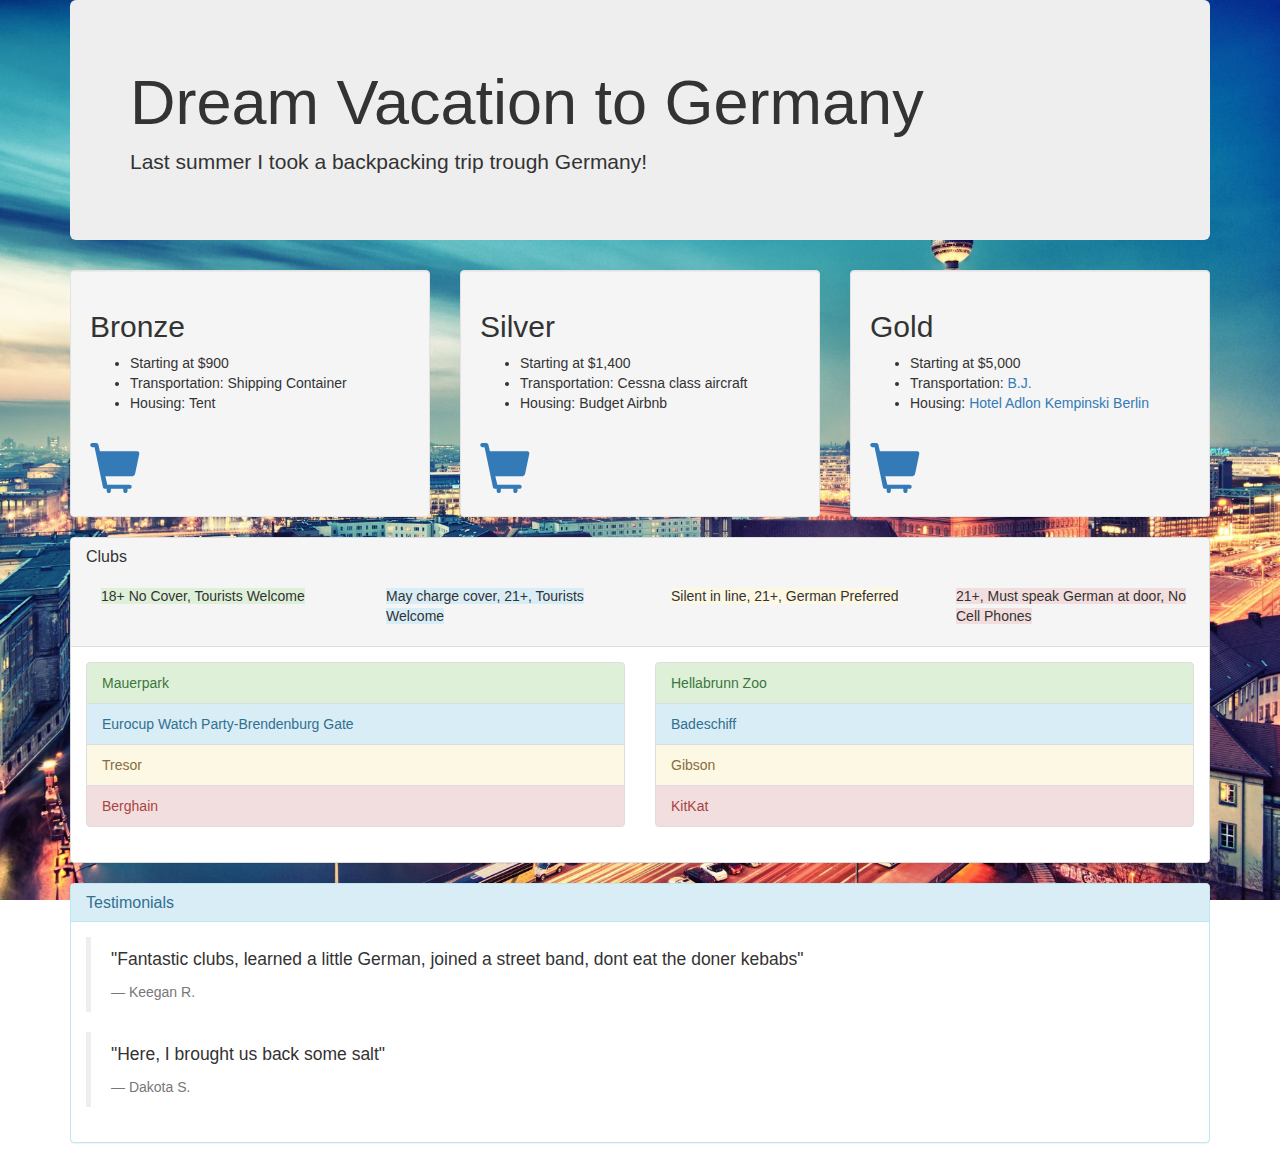
<file: index.html>
<!DOCTYPE html>
<html>
  <head>
    <link href="css/bootstrap.min.css" rel="stylesheet" type="text/css">
    <link href="css/style.css" rel="stylesheet" type ="text/css">
    <title>Dream Vacation</title>
  </head>
  <body>
    <div class="container">
      <!-- Jumbotron -->
      <div class="jumbotron" id="jumbo">
        <h1>Dream Vacation to Germany</h1>
        <p>Last summer I took a backpacking trip trough Germany!</p>
      </div>

      <!-- Vacay Packages -->
      <div class="row">
        <div class="col-md-4">
          <div class="well">
            <h2>Bronze</h2>
            <ul>
              <li>Starting at $900</li>
              <li>Transportation: Shipping Container</li>
              <li>Housing: Tent</li>
            </ul><br>
            <a href="soldout.html"><span class="glyphicon glyphicon-shopping-cart" aria-hidden="true"></span></a>
          </div>
        </div>
        <div class="col-md-4">
          <div class="well">
            <h2>Silver</h2>
            <ul>
              <li>Starting at $1,400</li>
              <li>Transportation: Cessna class aircraft</li>
              <li>Housing: Budget Airbnb</li>
            </ul><br>
            <a href="soldout.html"><span class="glyphicon glyphicon-shopping-cart" aria-hidden="true"></span></a>
          </div>
        </div>
        <div class="col-md-4">
          <div class="well">
            <h2>Gold</h2>
            <ul>
              <li>Starting at $5,000</li>
              <li>Transportation: <a href="https://en.wikipedia.org/wiki/Business_jet">B.J.</a></li>
              <li>Housing: <a href="http://www.telegraph.co.uk/travel/destinations/europe/germany/berlin/hotels/hotel-adlon-kempinski/">Hotel Adlon Kempinski Berlin</a></li>
            </ul><br>
            <a href="soldout.html"><span class="glyphicon glyphicon-shopping-cart" aria-hidden="true"></span></a>
          </div>
        </div>
      </div>

      <!-- Club Scene -->
      <div class="panel panel-default">
        <div class="panel-heading" id="jumbo">
          <div class="row">
            <div class="col-md-12">
              <h2 class="panel-title">Clubs</h2><br>
            </div>
          </div>
          <div class="row">
            <div class="container">
              <div class="col-md-3">
                <p><span class="bg-success">18+ No Cover, Tourists Welcome</span></p>
              </div>
              <div class="col-md-3">
                <p><span class="bg-info">May charge cover, 21+, Tourists Welcome</span></p>
              </div>
              <div class="col-md-3">
                <p><span class="bg-warning">Silent in line, 21+, German Preferred</span></p>
              </div>
              <div class="col-md-3">
                <p><span class="bg-danger">21+, Must speak German at door, No Cell Phones</span></p>
              </div>
            </div>
          </div>
        </div>
        <div class="panel-body">
          <div class="row">
            <div class="col-md-6">
              <ul class="list-group">
                <li class="list-group-item list-group-item-success">Mauerpark</li>
                <li class="list-group-item list-group-item-info">Eurocup Watch Party-Brendenburg Gate</li>
                <li class="list-group-item list-group-item-warning">Tresor</li>
                <li class="list-group-item list-group-item-danger">Berghain</li>
              </ul>
            </div>
            <div class="col-md-6">
              <div class="list-group">
                <ul class="list-group">
                  <li class="list-group-item list-group-item-success">Hellabrunn Zoo</li>
                  <li class="list-group-item list-group-item-info">Badeschiff</li>
                  <li class="list-group-item list-group-item-warning">Gibson</li>
                  <li class="list-group-item list-group-item-danger">KitKat</li>
                </ul>
              </div>
            </div>
          </div>
        </div>
      </div>

      <!-- Quotes -->
      <div class="panel panel-info">
        <div class="panel-heading">
          <h2 class="panel-title">Testimonials</h2>
        </div>
        <div class="panel-body">
          <blockquote>
            <p>"Fantastic clubs, learned a little German, joined a street band, dont eat the doner kebabs"</p>
            <footer>Keegan R.</footer>
          </blockquote>
          <blockquote>
            <p>"Here, I brought us back some salt"</p>
            <footer>Dakota S.</footer>
          </blockquote>
        </div>
      </div>

    </div>
  </body>
</html>
</file>
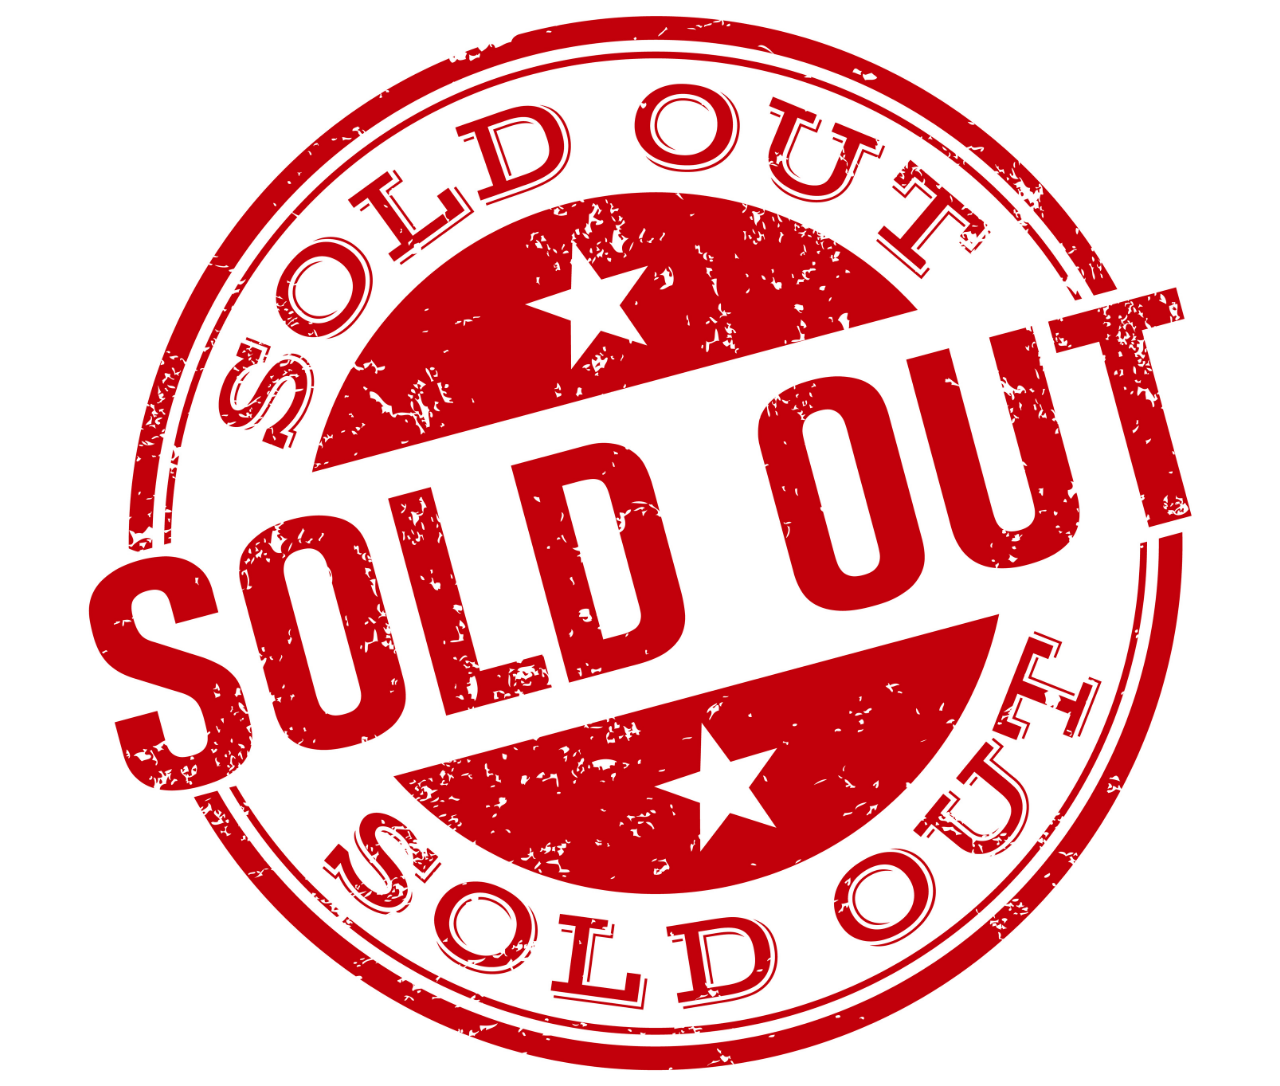
<file: soldout.html>
<!DOCTYPE html>
<html>
  <head>
    <link href="css/bootstrap.min.css" rel="stylesheet" type="text/css">
    <title>sorry :(</title>
  </head>
  <body>
    <div class="container">
      <div class="row">
        <div class="col-md-12">
          <img src="images/Sold-Out.jpg" style="width:100%;">
        </div>
      </div>
    </div>
  </body>
</html>
</file>
<file: css/style.css>
.glyphicon {
    font-size: 50px;
}

body {
  background: url("../images/berlin.jpg") no-repeat center center fixed;
  background-size: cover;
}
</file>
